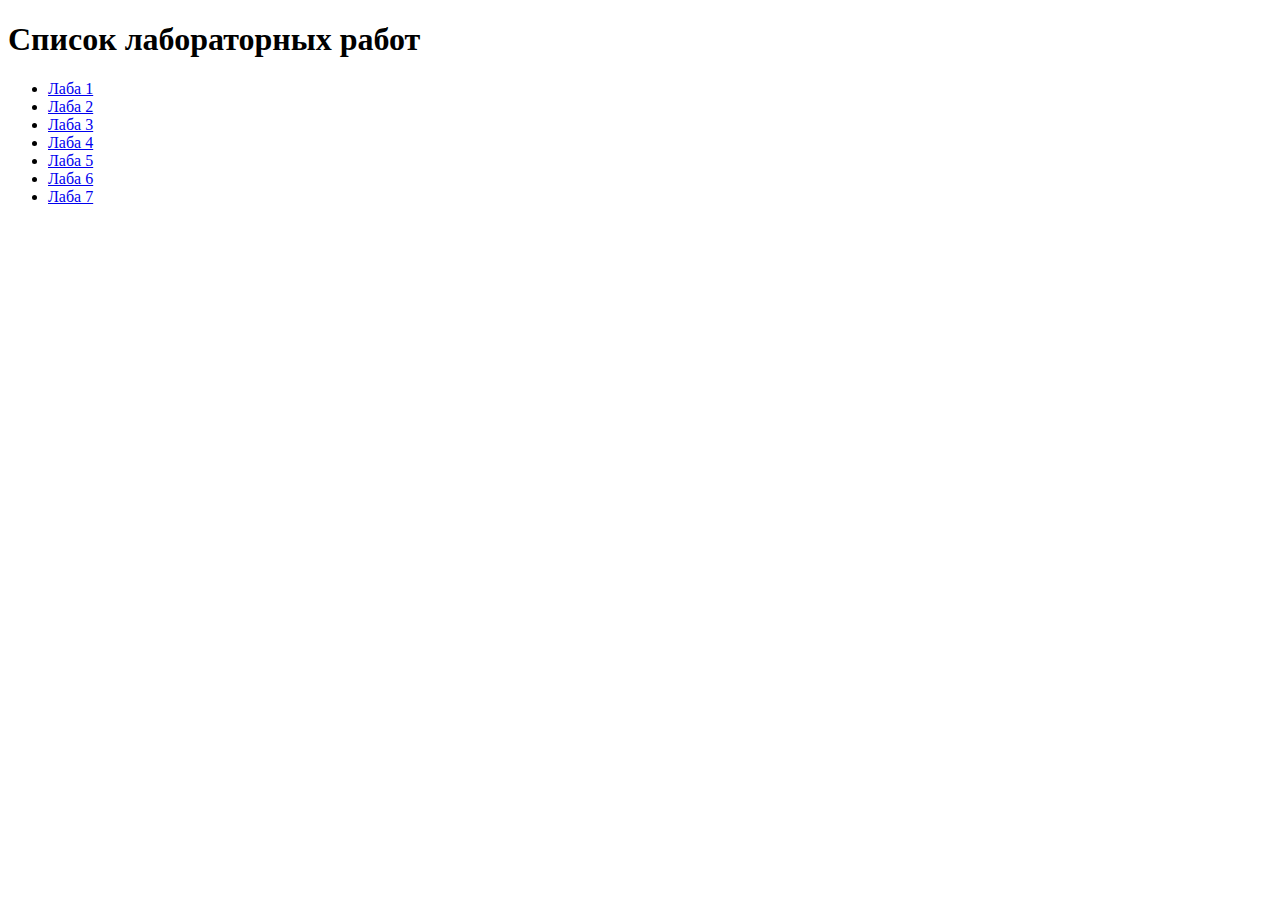
<file: index.html>
<!DOCTYPE html>
<html lang="ru">
<head>
    <meta charset="UTF-8">
    <title>Список лабораторных работ</title>
</head>
<body>
    <h1>Список лабораторных работ</h1>
    <ul>
        <li><a href="laba1/laba1.html">Лаба 1</a></li>
        <li><a href="laba2/laba2.html">Лаба 2</a></li>
        <li><a href="laba3/laba3.html">Лаба 3</a></li>
        <li><a href="laba4/laba4.html">Лаба 4</a></li>
        <li><a href="laba5/laba5.html">Лаба 5</a></li>
        <li><a href="laba6/laba6.html">Лаба 6</a></li>
        <li><a href="laba7/laba7.html">Лаба 7</a></li>
    </ul>
</body>
</html>
</file>
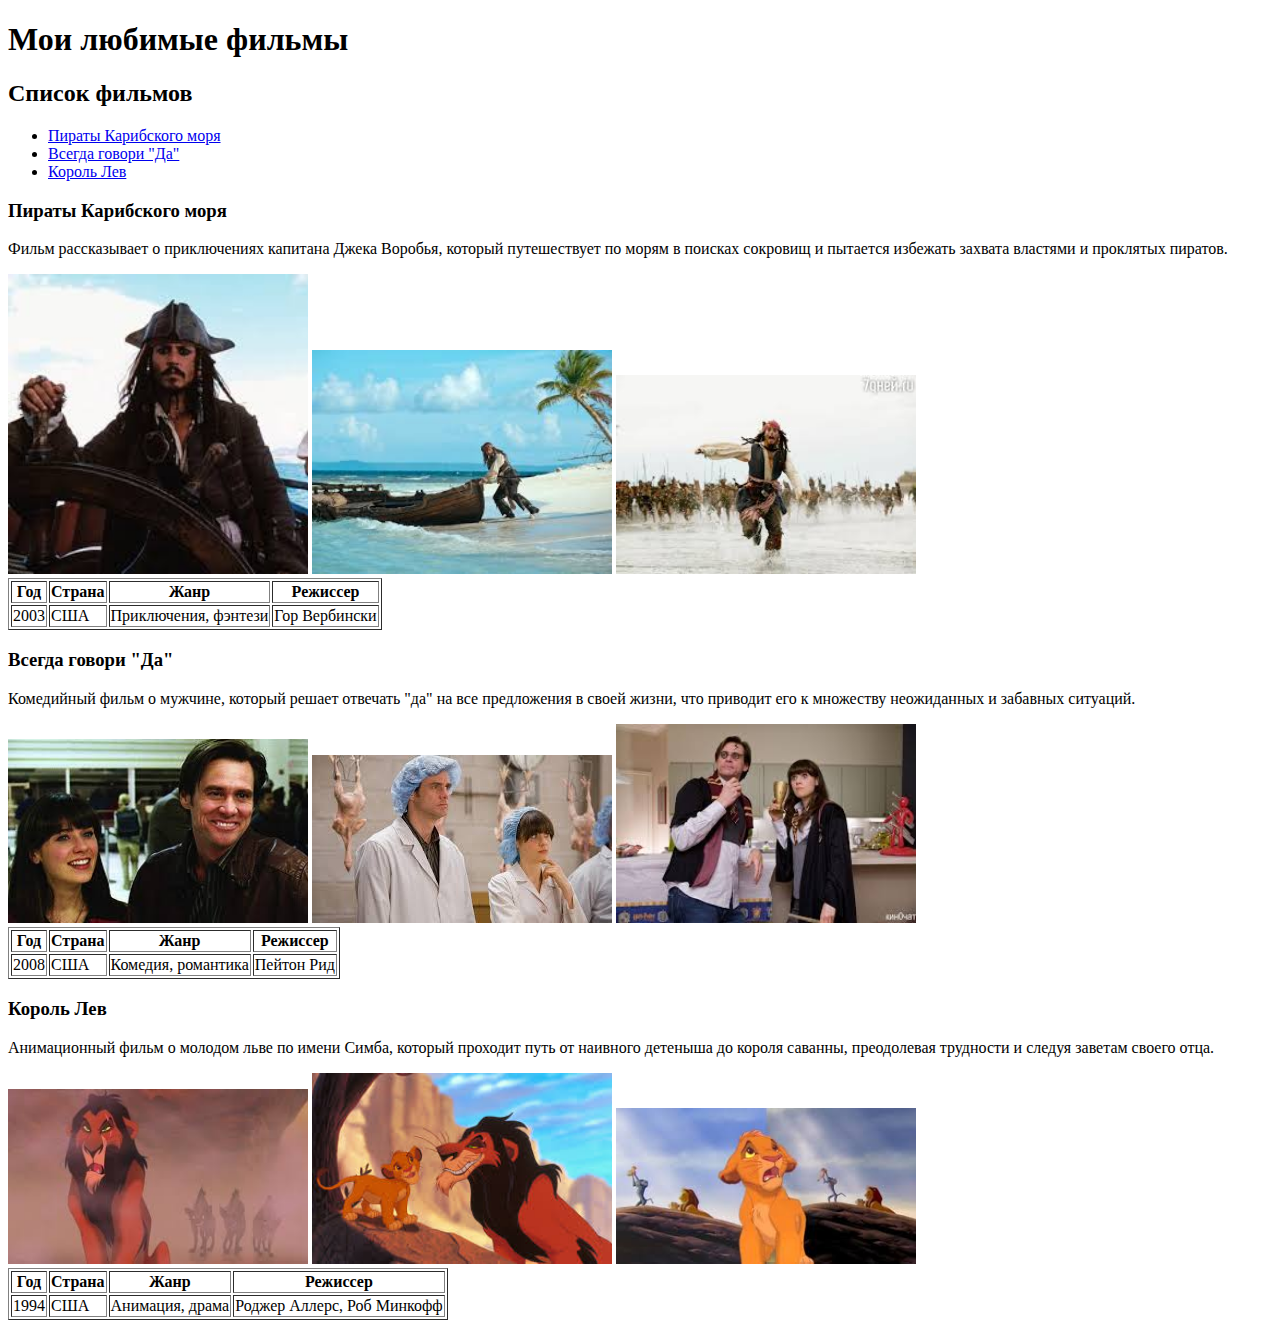
<file: laba1/laba1.html>
<!DOCTYPE html>
<html lang="ru">
<head>
    <meta charset="UTF-8">
    <meta name="viewport" content="width=device-width, initial-scale=1.0">
    <title>Мои любимые фильмы</title>
</head>
<body>

    <!-- Заголовок первого уровня -->
    <h1>Мои любимые фильмы</h1>

    <!-- Список фильмов с ссылками на якоря -->
    <h2>Список фильмов</h2>
    <ul>
        <li><a href="#movie1">Пираты Карибского моря</a></li>
        <li><a href="#movie2">Всегда говори "Да"</a></li>
        <li><a href="#movie3">Король Лев</a></li>
    </ul>

    <!-- Описание первого фильма -->
    <h3 id="movie1">Пираты Карибского моря</h3>
    <p>Фильм рассказывает о приключениях капитана Джека Воробья, который путешествует по морям в поисках сокровищ и пытается избежать захвата властями и проклятых пиратов.</p>
    <img src="imgs/pirates1.jpg" alt="Кадр из Пираты Карибского моря" width="300">
    <img src="imgs/pirates2.jpg" alt="Кадр из Пираты Карибского моря" width="300">
    <img src="imgs/pirates3.jpg" alt="Кадр из Пираты Карибского моря" width="300">

    <table border="1">
        <tr>
            <th>Год</th>
            <th>Страна</th>
            <th>Жанр</th>
            <th>Режиссер</th>
        </tr>
        <tr>
            <td>2003</td>
            <td>США</td>
            <td>Приключения, фэнтези</td>
            <td>Гор Вербински</td>
        </tr>
    </table>

    <!-- Описание второго фильма -->
    <h3 id="movie2">Всегда говори "Да"</h3>
    <p>Комедийный фильм о мужчине, который решает отвечать "да" на все предложения в своей жизни, что приводит его к множеству неожиданных и забавных ситуаций.</p>
    <img src="imgs/yesman1.jpg" alt="Кадр из Всегда говори Да" width="300">
    <img src="imgs/yesman2.jpg" alt="Кадр из Всегда говори Да" width="300">
    <img src="imgs/yesman3.jpg" alt="Кадр из Всегда говори Да" width="300">

    <table border="1">
        <tr>
            <th>Год</th>
            <th>Страна</th>
            <th>Жанр</th>
            <th>Режиссер</th>
        </tr>
        <tr>
            <td>2008</td>
            <td>США</td>
            <td>Комедия, романтика</td>
            <td>Пейтон Рид</td>
        </tr>
    </table>

    <!-- Описание третьего фильма -->
    <h3 id="movie3">Король Лев</h3>
    <p>Анимационный фильм о молодом льве по имени Симба, который проходит путь от наивного детеныша до короля саванны, преодолевая трудности и следуя заветам своего отца.</p>
    <img src="imgs/lionking1.jpg" alt="Кадр из Король Лев" width="300">
    <img src="imgs/lionking2.jpg" alt="Кадр из Король Лев" width="300">
    <img src="imgs/lionking3.jpg" alt="Кадр из Король Лев" width="300">

    <table border="1">
        <tr>
            <th>Год</th>
            <th>Страна</th>
            <th>Жанр</th>
            <th>Режиссер</th>
        </tr>
        <tr>
            <td>1994</td>
            <td>США</td>
            <td>Анимация, драма</td>
            <td>Роджер Аллерс, Роб Минкофф</td>
        </tr>
    </table>

</body>
</html>
</file>
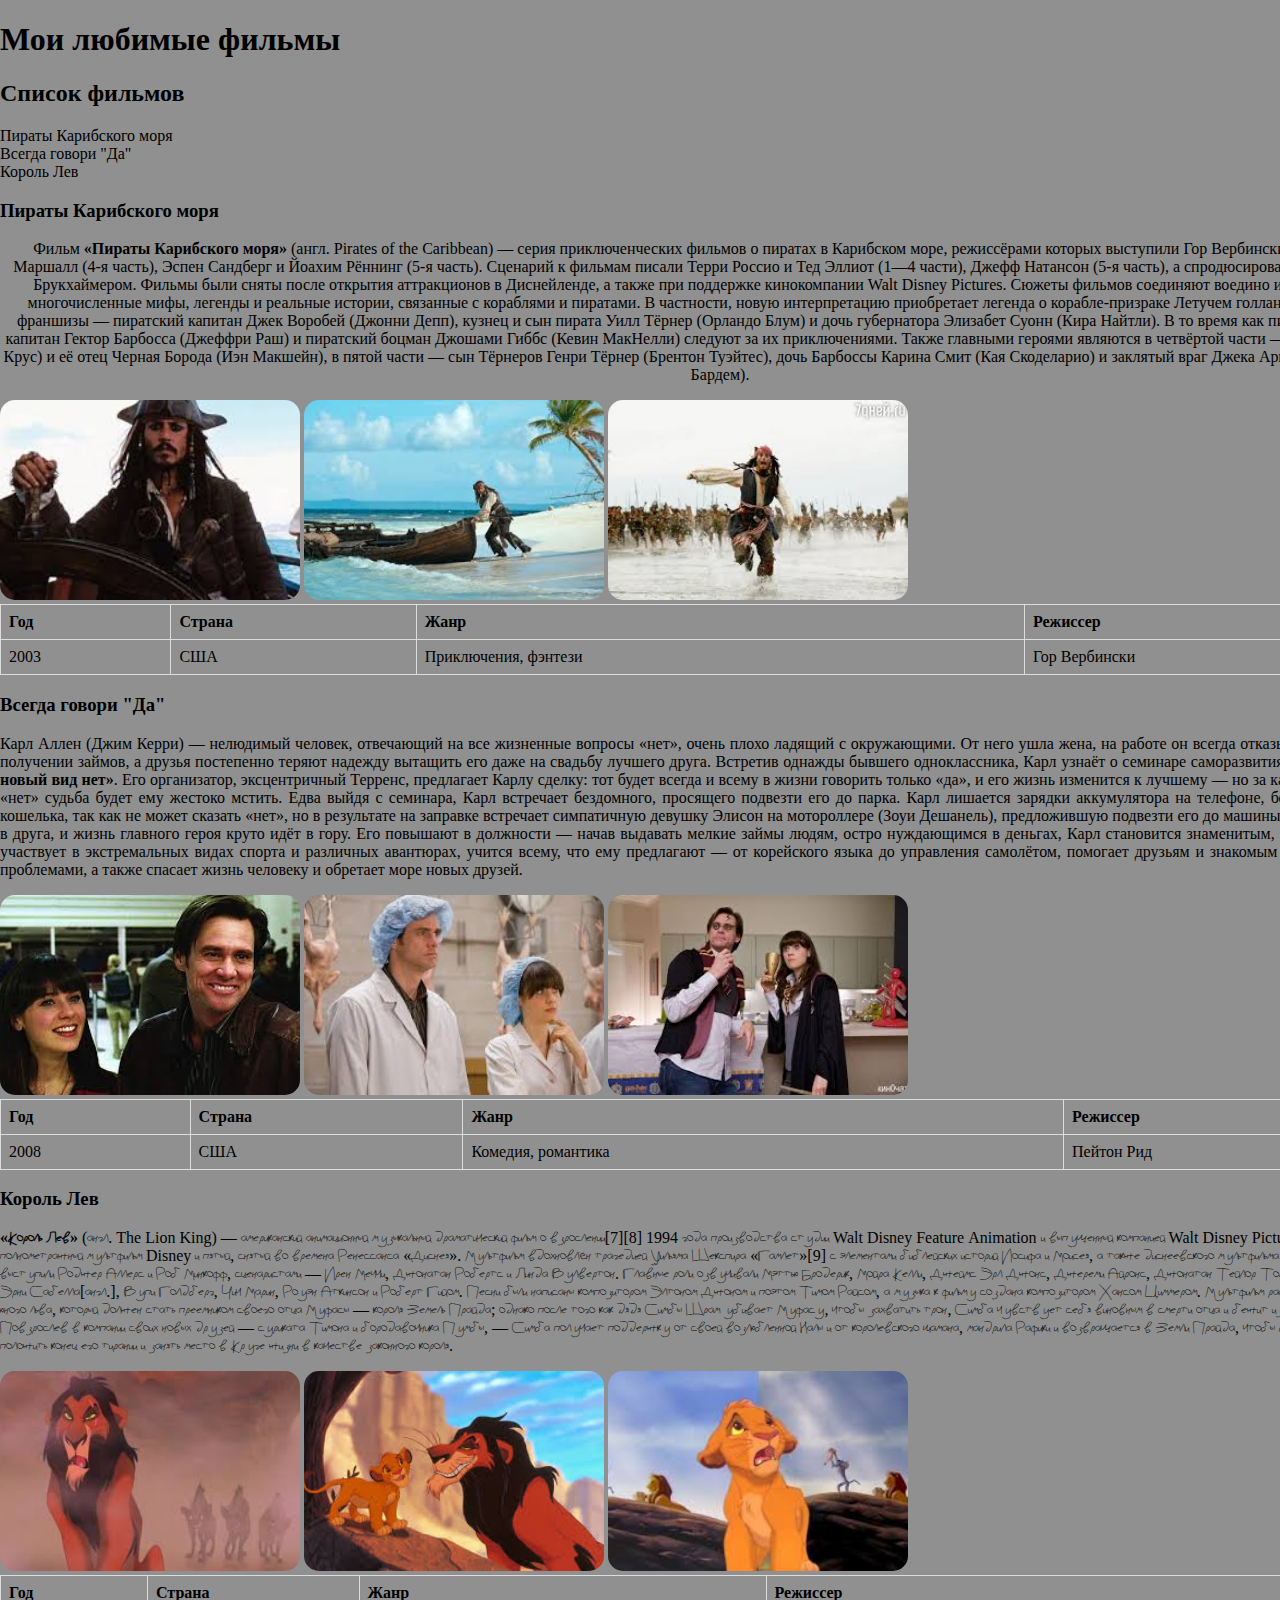
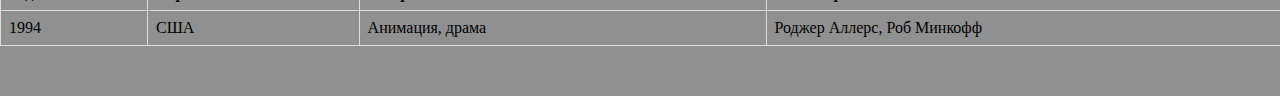
<file: laba2/laba2.html>
<!DOCTYPE html>
<html lang="ru">
<head>
    <meta charset="UTF-8">
    <meta name="viewport" content="width=device-width, initial-scale=1.0">
    <title>Мои любимые фильмы</title>
    <link rel="stylesheet" href="styles.css"> <!-- Подключение файла стилей -->
</head>
<body>
<div class="container"> <!-- Добавлен контейнер -->
    <h1>Мои любимые фильмы</h1>
    <h2>Список фильмов</h2>
    <ul>
        <li><a href="#movie1">Пираты Карибского моря</a></li>
        <li><a href="#movie2">Всегда говори "Да"</a></li>
        <li><a href="#movie3">Король Лев</a></li>
    </ul>

    <!-- Описание первого фильма -->
    <h3 id="movie1">Пираты Карибского моря</h3>
    <p id="movie1desc">Фильм <strong>«Пираты Карибского моря»</strong> (англ. Pirates of the Caribbean) — серия приключенческих фильмов о пиратах в Карибском море, режиссёрами которых выступили Гор Вербински (1—3 части), Роб Маршалл (4-я часть), Эспен Сандберг и Йоахим Рённинг (5-я часть). Сценарий к фильмам писали Терри Россио и Тед Эллиот (1—4 части), Джефф Натансон (5-я часть), а спродюсированы они были Джерри Брукхаймером. Фильмы были сняты после открытия аттракционов в Диснейленде, а также при поддержке кинокомпании Walt Disney Pictures. Сюжеты фильмов соединяют воедино и преобразовывают многочисленные мифы, легенды и реальные истории, связанные с кораблями и пиратами. В частности, новую интерпретацию приобретает легенда о корабле-призраке Летучем голландце.

        Главные герои франшизы — пиратский капитан Джек Воробей (Джонни Депп), кузнец и сын пирата Уилл Тёрнер (Орландо Блум) и дочь губернатора Элизабет Суонн (Кира Найтли). В то время как пиратский/британский капитан Гектор Барбосса (Джеффри Раш) и пиратский боцман Джошами Гиббс (Кевин МакНелли) следуют за их приключениями. Также главными героями являются в четвёртой части — Анжелика (Пенелопа Крус) и её отец Черная Борода (Иэн Макшейн), в пятой части — сын Тёрнеров Генри Тёрнер (Брентон Туэйтес), дочь Барбоссы Карина Смит (Кая Скоделарио) и заклятый враг Джека Армандо Салазар (Хавьер Бардем).</p>
    <img src="imgs/pirates1.jpg" alt="Кадр из Пираты Карибского моря">
    <img src="imgs/pirates2.jpg" alt="Кадр из Пираты Карибского моря">
    <img src="imgs/pirates3.jpg" alt="Кадр из Пираты Карибского моря">

    <table>
        <tr>
            <th>Год</th>
            <th>Страна</th>
            <th>Жанр</th>
            <th>Режиссер</th>
        </tr>
        <tr>
            <td>2003</td>
            <td>США</td>
            <td>Приключения, фэнтези</td>
            <td>Гор Вербински</td>
        </tr>
    </table>

    <!-- Описание второго фильма -->
    <h3 id="movie2">Всегда говори "Да"</h3>
    <p id="movie2desc">Карл Аллен (Джим Керри) — нелюдимый человек, отвечающий на все жизненные вопросы «нет», очень плохо ладящий с окружающими. От него ушла жена, на работе он всегда отказывает клиентам банка в получении займов, а друзья постепенно теряют надежду вытащить его даже на свадьбу лучшего друга.

        Встретив однажды бывшего одноклассника, Карл узнаёт о семинаре саморазвития под названием <strong>«Да — новый вид нет»</strong>. Его организатор, эксцентричный Терренс, предлагает Карлу сделку: тот будет всегда и всему в жизни говорить только «да», и его жизнь изменится к лучшему — но за каждую попытку сказать «нет» судьба будет ему жестоко мстить. Едва выйдя с семинара, Карл встречает бездомного, просящего подвезти его до парка. Карл лишается зарядки аккумулятора на телефоне, бензина и всех денег из кошелька, так как не может сказать «нет», но в результате на заправке встречает симпатичную девушку Элисон на мотороллере (Зоуи Дешанель), предложившую подвезти его до машины. Они влюбляются друг в друга, и жизнь главного героя круто идёт в гору. Его повышают в должности — начав выдавать мелкие займы людям, остро нуждающимся в деньгах, Карл становится знаменитым, а банк популярным, он участвует в экстремальных видах спорта и различных авантюрах, учится всему, что ему предлагают — от корейского языка до управления самолётом, помогает друзьям и знакомым справиться с личными проблемами, а также спасает жизнь человеку и обретает море новых друзей.</p>
    <img src="imgs/yesman1.jpg" alt="Кадр из Всегда говори Да">
    <img src="imgs/yesman2.jpg" alt="Кадр из Всегда говори Да">
    <img src="imgs/yesman3.jpg" alt="Кадр из Всегда говори Да">

    <table>
        <tr>
            <th>Год</th>
            <th>Страна</th>
            <th>Жанр</th>
            <th>Режиссер</th>
        </tr>
        <tr>
            <td>2008</td>
            <td>США</td>
            <td>Комедия, романтика</td>
            <td>Пейтон Рид</td>
        </tr>
    </table>

    <!-- Описание третьего фильма -->
    <h3 id="movie3">Король Лев</h3>
    <p id="movie3desc"><strong>«Король Лев»</strong> (англ. The Lion King) — американский анимационный музыкальный драматический фильм о взрослении[7][8] 1994 года производства студии Walt Disney Feature Animation и выпущенный компанией Walt Disney Pictures. Это 32-й полнометражный мультфильм Disney и пятый, снятый во времена Ренессанса «Диснея». Мультфильм вдохновлён трагедией Уильяма Шекспира «Гамлет»[9] с элементами библейских историй Иосифа и Моисея, а также диснеевского мультфильма «Бэмби». Режиссёрами выступили Роджер Аллерс и Роб Минкофф, сценаристами — Ирен Меччи, Джонатан Робертс и Линда Вулвертон. Главные роли озвучивали Мэттью Бродерик, Мойра Келли, Джеймс Эрл Джонс, Джереми Айронс, Джонатан Тейлор Томас[англ.], Нейтан Лейн, Эрни Сабелла[англ.], Вупи Голдберг, Чич Марин, Роуэн Аткинсон и Роберт Гийом. Песни были написаны композитором Элтоном Джоном и поэтом Тимом Райсом, а музыка к фильму создана композитором Хансом Циммером. Мультфильм рассказывает историю Симбы, юного льва, который должен стать преемником своего отца Муфасы — короля Земель Прайда; однако после того как дядя Симбы Шрам убивает Муфасу, чтобы захватить трон, Симба чувствует себя виновным в смерти отца и бежит из Земель Прайда. Повзрослев в компании своих новых друзей — суриката Тимона и бородавочника Пумбы, — Симба получает поддержку от своей возлюбленной Налы и от королевского шамана, мандрила Рафики и возвращается в Земли Прайда, чтобы бросить вызов Шраму, положить конец его тирании и занять место в Круге жизни в качестве законного короля.</p>
    <img src="imgs/lionking1.jpg" alt="Кадр из Король Лев">
    <img src="imgs/lionking2.jpg" alt="Кадр из Король Лев">
    <img src="imgs/lionking3.jpg" alt="Кадр из Король Лев">

    <table>
        <tr>
            <th>Год</th>
            <th>Страна</th>
            <th>Жанр</th>
            <th>Режиссер</th>
        </tr>
        <tr>
            <td>1994</td>
            <td>США</td>
            <td>Анимация, драма</td>
            <td>Роджер Аллерс, Роб Минкофф</td>
        </tr>
    </table>
</div> <!-- Закрытие контейнера -->
</body>

</html>
</file>
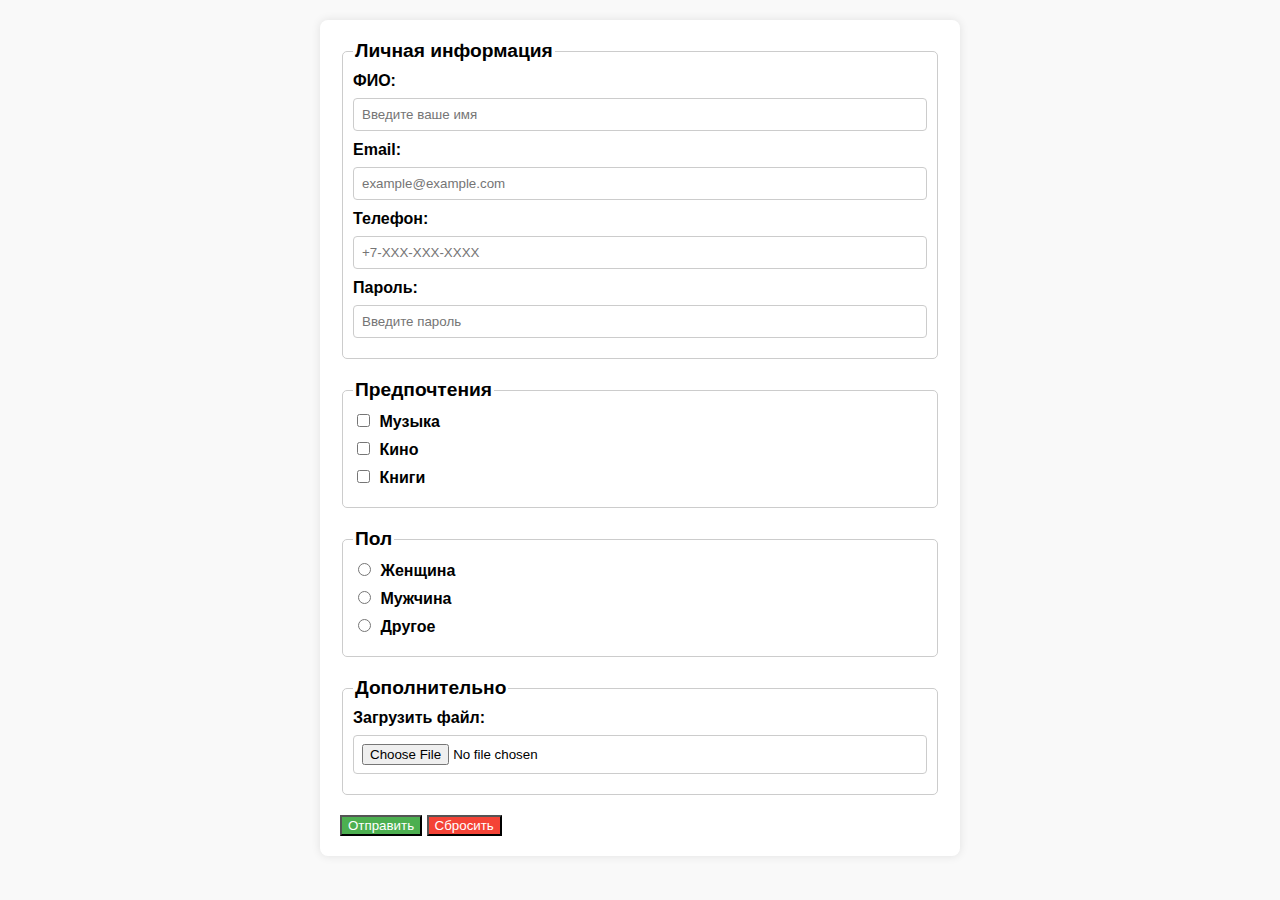
<file: laba3/laba3.html>
<!DOCTYPE html>
<html lang="en">
<head>
  <meta charset="UTF-8">
  <meta name="viewport" content="width=device-width, initial-scale=1.0">
  <title>Анкета</title>
  <link rel="stylesheet" href="laba3.css">
</head>
<body>
<form action="" method="post">

  <fieldset>
    <legend>Личная информация</legend>
    <label for="full-name">ФИО:</label>
    <input type="text" id="full-name" name="fullName" placeholder="Введите ваше имя" required>

    <label for="email">Email:</label>
    <input type="email" id="email" name="email" placeholder="example@example.com" required>

    <label for="phone">Телефон:</label>
    <input type="tel" id="phone" name="phone" placeholder="+7-XXX-XXX-XXXX" required>

    <label for="password">Пароль:</label>
    <input type="password" id="password" name="password" placeholder="Введите пароль" required>
  </fieldset>

  <fieldset>
    <legend>Предпочтения</legend>

    <div class="checkbox-group">
      <label>
        <input type="checkbox" name="preferences" value="music"> Музыка
      </label>
      <label>
        <input type="checkbox" name="preferences" value="movies"> Кино
      </label>
      <label>
        <input type="checkbox" name="preferences" value="books"> Книги
      </label>
    </div>
  </fieldset>

  <fieldset>
    <legend>Пол</legend>

    <div class="radio-group">
      <label>
        <input type="radio" name="gender" value="male" required> Женщина
      </label>
      <label>
        <input type="radio" name="gender" value="female"> Мужчина
      </label>
      <label>
        <input type="radio" name="gender" value="other"> Другое
      </label>
    </div>
  </fieldset>

  <fieldset>
    <legend>Дополнительно</legend>

    <label for="upload-file">Загрузить файл:</label>
    <input type="file" id="upload-file" name="fileUpload">

  </fieldset>

  <div>
    <input type="submit" value="Отправить">
    <input type="reset" value="Сбросить">
  </div>
</form>

</body>
</html>
</file>
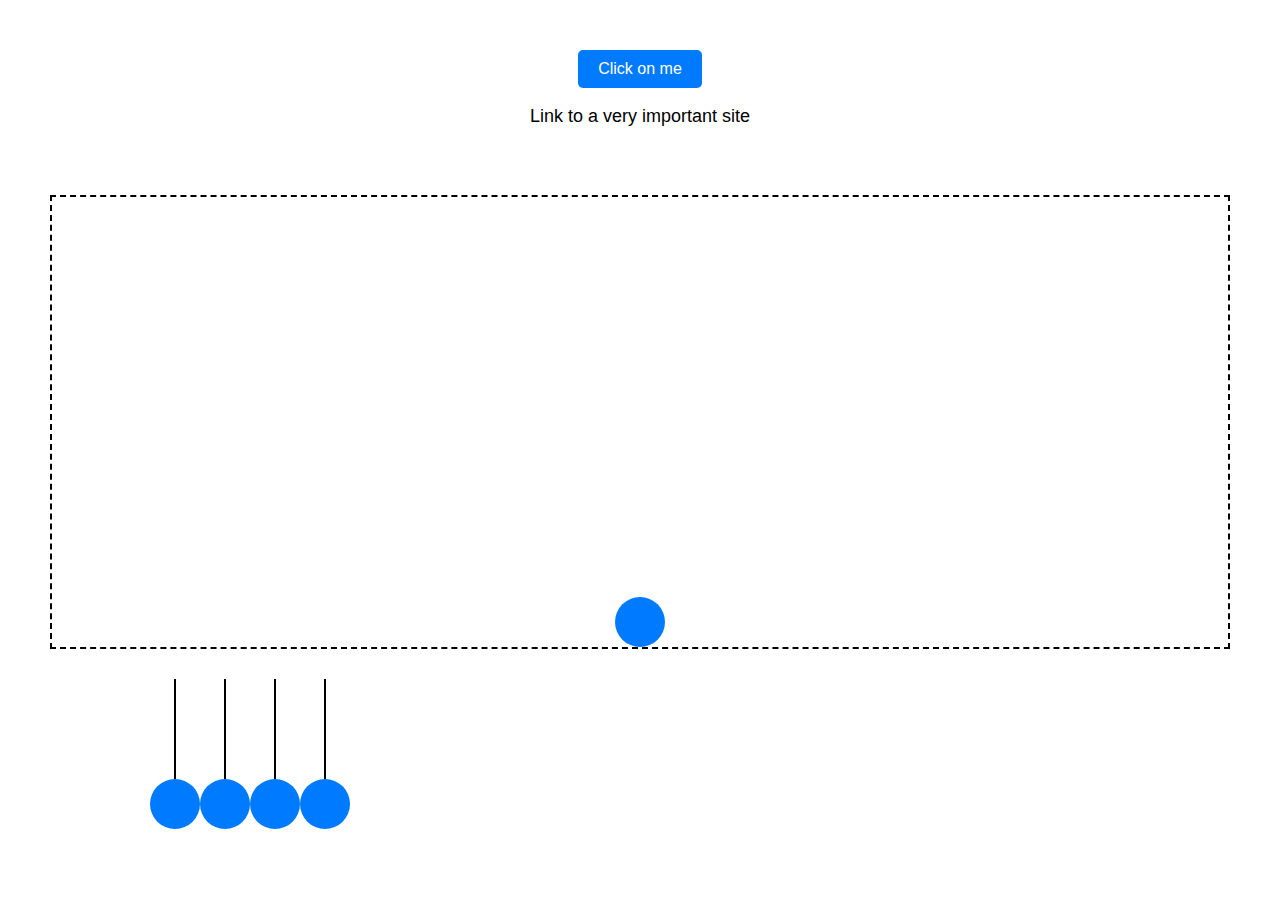
<file: laba4/laba4.html>
<!DOCTYPE html>
<html lang="en">
  <head>
    <meta charset="UTF-8">
    <meta name="viewport" content="width=device-width, initial-scale=1.0">
    <title>CSS Animations</title>
    <link rel="stylesheet" href="laba4.css">
  </head>
  <body>
    <div class="content">
      <button class="vibrating-button">Click on me</button>
      <br><br>

      <a href="#" class="important-link">Link to a very important site</a>
      <br><br>

      <div class="ball-container">
        <div class="ball"></div>
      </div>

      <div class="newton-cradle">
        <div class="string">
          <div class="newton-ball"></div>
        </div>
        <div class="string">
          <div class="newton-ball"></div>
        </div>
        <div class="string">
          <div class="newton-ball"></div>
        </div>
        <div class="string">
          <div class="newton-ball"></div>
        </div>
      </div>
    </div>
  </body>
</html>
</file>
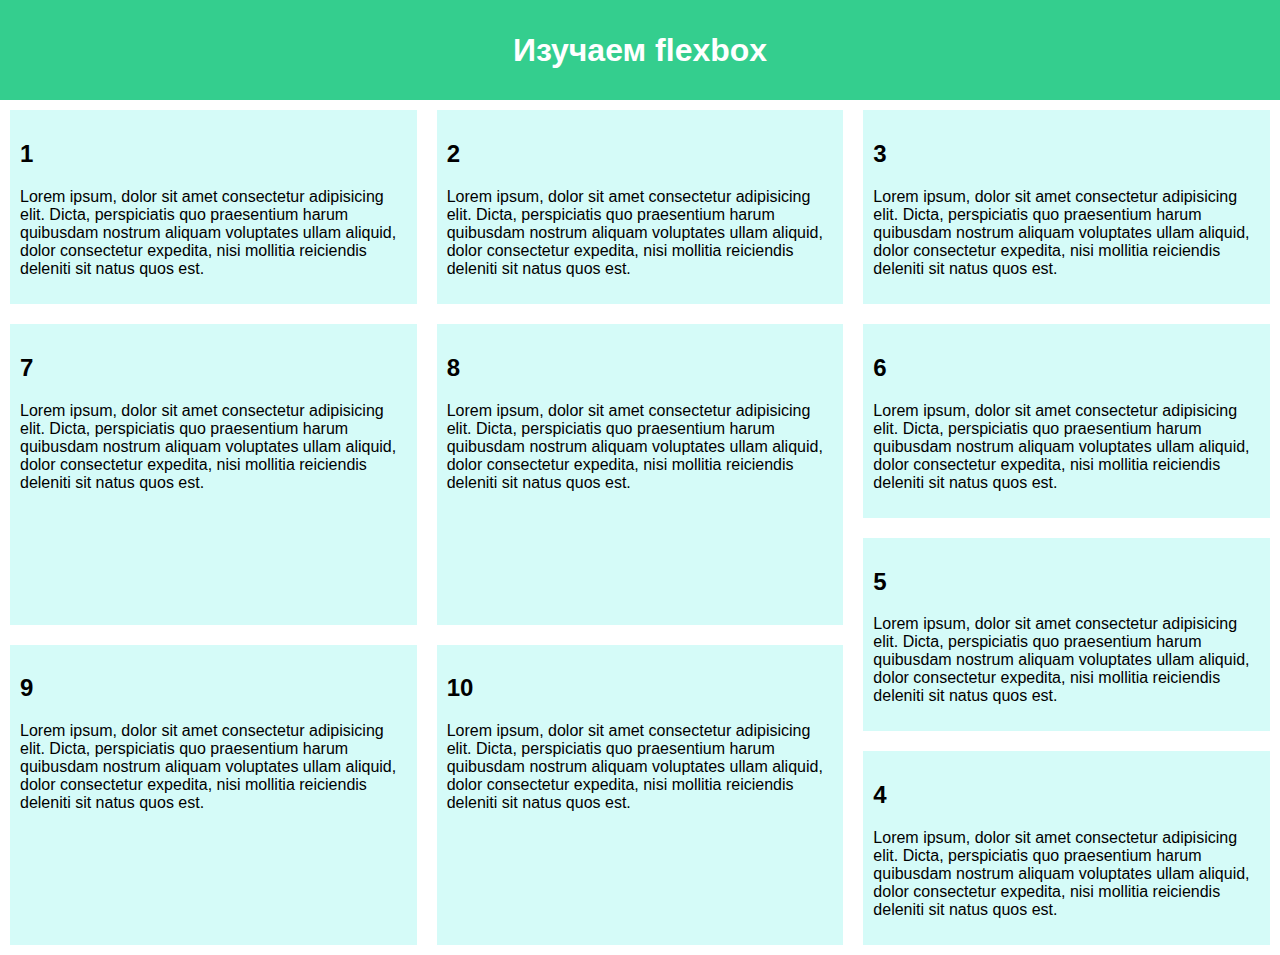
<file: laba5/laba5.html>
<!DOCTYPE html>
<html lang="en">
<head>
    <meta charset="UTF-8">
    <meta http-equiv="X-UA-Compatible" content="IE=edge">
    <meta name="viewport" content="width=device-width, initial-scale=1.0">
    <link rel="stylesheet" href="style.css">
    <title>Flex</title>
</head>
<body>
    <header>
        <h1>Изучаем flexbox</h1>
    </header>

    <div class="first">
        <article>
            <h2>1</h2>
            <p>Lorem ipsum, dolor sit amet consectetur adipisicing elit. Dicta, perspiciatis quo praesentium harum quibusdam nostrum aliquam voluptates ullam aliquid, dolor consectetur expedita, nisi mollitia reiciendis deleniti sit natus quos est.
            </p>
        </article>
        <article>
            <h2>2</h2>
            <p>Lorem ipsum, dolor sit amet consectetur adipisicing elit. Dicta, perspiciatis quo praesentium harum quibusdam nostrum aliquam voluptates ullam aliquid, dolor consectetur expedita, nisi mollitia reiciendis deleniti sit natus quos est.
            </p>
        </article>
        <article>
            <h2>3</h2>
            <p>Lorem ipsum, dolor sit amet consectetur adipisicing elit. Dicta, perspiciatis quo praesentium harum quibusdam nostrum aliquam voluptates ullam aliquid, dolor consectetur expedita, nisi mollitia reiciendis deleniti sit natus quos est.
            </p>
        </article>
    </div>

    <div class="fifth">
        <div class="second">
            <article>
                <h2>4</h2>
                <p>Lorem ipsum, dolor sit amet consectetur adipisicing elit. Dicta, perspiciatis quo praesentium harum quibusdam nostrum aliquam voluptates ullam aliquid, dolor consectetur expedita, nisi mollitia reiciendis deleniti sit natus quos est.
                </p>
            </article>
            <article>
                <h2>5</h2>
                <p>Lorem ipsum, dolor sit amet consectetur adipisicing elit. Dicta, perspiciatis quo praesentium harum quibusdam nostrum aliquam voluptates ullam aliquid, dolor consectetur expedita, nisi mollitia reiciendis deleniti sit natus quos est.
                </p>
            </article>
            <article>
                <h2>6</h2>
                <p>Lorem ipsum, dolor sit amet consectetur adipisicing elit. Dicta, perspiciatis quo praesentium harum quibusdam nostrum aliquam voluptates ullam aliquid, dolor consectetur expedita, nisi mollitia reiciendis deleniti sit natus quos est.
                </p>
            </article>
        </div>

        <div class="sixth">
            <div class="third">
                <article>
                    <h2>7</h2>
                    <p>Lorem ipsum, dolor sit amet consectetur adipisicing elit. Dicta, perspiciatis quo praesentium harum quibusdam nostrum aliquam voluptates ullam aliquid, dolor consectetur expedita, nisi mollitia reiciendis deleniti sit natus quos est.
                    </p>
                </article><article>
                    <h2>8</h2>
                    <p>Lorem ipsum, dolor sit amet consectetur adipisicing elit. Dicta, perspiciatis quo praesentium harum quibusdam nostrum aliquam voluptates ullam aliquid, dolor consectetur expedita, nisi mollitia reiciendis deleniti sit natus quos est.
                    </p>
                </article>
            </div>

            <div class="fourth">
                <article>
                    <h2>9</h2>
                    <p>Lorem ipsum, dolor sit amet consectetur adipisicing elit. Dicta, perspiciatis quo praesentium harum quibusdam nostrum aliquam voluptates ullam aliquid, dolor consectetur expedita, nisi mollitia reiciendis deleniti sit natus quos est.
                    </p>
                </article><article>
                    <h2>10</h2>
                    <p>Lorem ipsum, dolor sit amet consectetur adipisicing elit. Dicta, perspiciatis quo praesentium harum quibusdam nostrum aliquam voluptates ullam aliquid, dolor consectetur expedita, nisi mollitia reiciendis deleniti sit natus quos est.
                    </p>
                </article>
            </div>
        </div>
    </div>

</body>
</html>
</file>
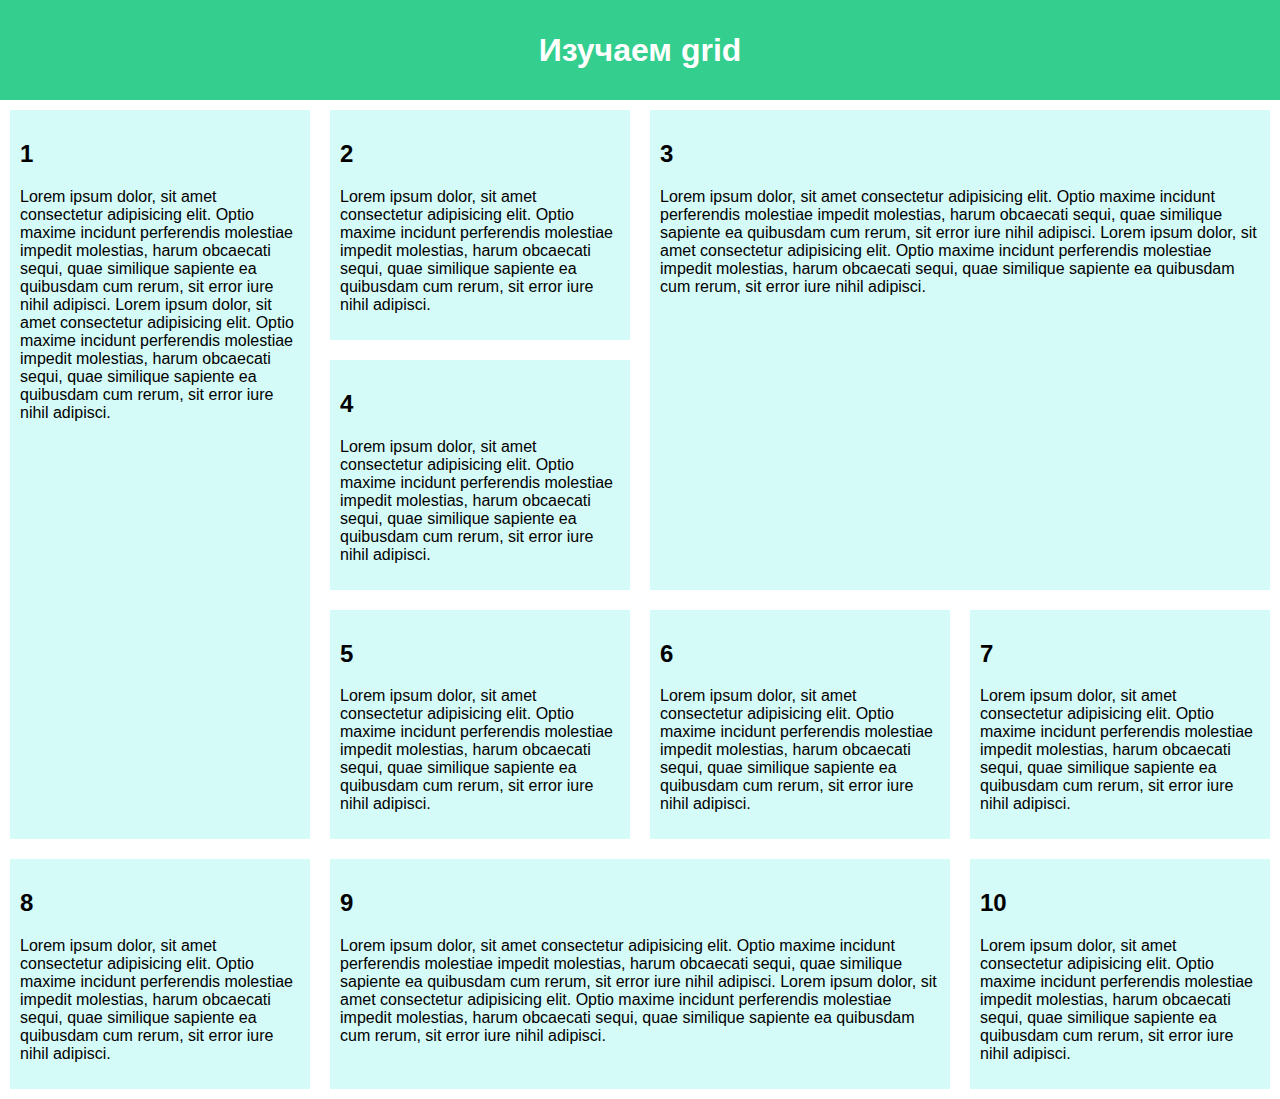
<file: laba6/laba6.html>
<!DOCTYPE html>
<html lang="en">
<head>
    <meta charset="UTF-8">
    <meta http-equiv="X-UA-Compatible" content="IE=edge">
    <meta name="viewport" content="width=device-width, initial-scale=1.0">
    <link rel="stylesheet" href="style.css">
    <title>grid</title>
</head>
<body>
    <header>
        <h1>Изучаем grid</h1>
    </header>
    <div class="grid">
        <article>
            <h2>1</h2>
            <p>Lorem ipsum dolor, sit amet consectetur adipisicing elit. Optio maxime incidunt perferendis molestiae impedit molestias, harum obcaecati sequi, quae similique sapiente ea quibusdam cum rerum, sit error iure nihil adipisci.
                Lorem ipsum dolor, sit amet consectetur adipisicing elit. Optio maxime incidunt perferendis molestiae impedit molestias, harum obcaecati sequi, quae similique sapiente ea quibusdam cum rerum, sit error iure nihil adipisci.</p>
        </article>
        <article>
            <h2>2</h2>
            <p>Lorem ipsum dolor, sit amet consectetur adipisicing elit. Optio maxime incidunt perferendis molestiae impedit molestias, harum obcaecati sequi, quae similique sapiente ea quibusdam cum rerum, sit error iure nihil adipisci.
            </p>
        </article>
        <article>
            <h2>3</h2>
            <p>Lorem ipsum dolor, sit amet consectetur adipisicing elit. Optio maxime incidunt perferendis molestiae impedit molestias, harum obcaecati sequi, quae similique sapiente ea quibusdam cum rerum, sit error iure nihil adipisci.
                Lorem ipsum dolor, sit amet consectetur adipisicing elit. Optio maxime incidunt perferendis molestiae impedit molestias, harum obcaecati sequi, quae similique sapiente ea quibusdam cum rerum, sit error iure nihil adipisci.</p>
        </article>
        <article>
            <h2>4</h2>
            <p>Lorem ipsum dolor, sit amet consectetur adipisicing elit. Optio maxime incidunt perferendis molestiae impedit molestias, harum obcaecati sequi, quae similique sapiente ea quibusdam cum rerum, sit error iure nihil adipisci.
            </p>
        </article>
        <article>
            <h2>5</h2>
            <p>Lorem ipsum dolor, sit amet consectetur adipisicing elit. Optio maxime incidunt perferendis molestiae impedit molestias, harum obcaecati sequi, quae similique sapiente ea quibusdam cum rerum, sit error iure nihil adipisci.
            </p>
        </article>
        <article>
            <h2>6</h2>
            <p>Lorem ipsum dolor, sit amet consectetur adipisicing elit. Optio maxime incidunt perferendis molestiae impedit molestias, harum obcaecati sequi, quae similique sapiente ea quibusdam cum rerum, sit error iure nihil adipisci.
            </p>
        </article>
        <article>
            <h2>7</h2>
            <p>Lorem ipsum dolor, sit amet consectetur adipisicing elit. Optio maxime incidunt perferendis molestiae impedit molestias, harum obcaecati sequi, quae similique sapiente ea quibusdam cum rerum, sit error iure nihil adipisci.
            </p>
        </article>
        <article>
            <h2>8</h2>
            <p>Lorem ipsum dolor, sit amet consectetur adipisicing elit. Optio maxime incidunt perferendis molestiae impedit molestias, harum obcaecati sequi, quae similique sapiente ea quibusdam cum rerum, sit error iure nihil adipisci.
            </p>
        </article>
        <article>
            <h2>9</h2>
            <p>Lorem ipsum dolor, sit amet consectetur adipisicing elit. Optio maxime incidunt perferendis molestiae impedit molestias, harum obcaecati sequi, quae similique sapiente ea quibusdam cum rerum, sit error iure nihil adipisci.
                Lorem ipsum dolor, sit amet consectetur adipisicing elit. Optio maxime incidunt perferendis molestiae impedit molestias, harum obcaecati sequi, quae similique sapiente ea quibusdam cum rerum, sit error iure nihil adipisci.</p>
        </article>
        <article>
            <h2>10</h2>
            <p>Lorem ipsum dolor, sit amet consectetur adipisicing elit. Optio maxime incidunt perferendis molestiae impedit molestias, harum obcaecati sequi, quae similique sapiente ea quibusdam cum rerum, sit error iure nihil adipisci.
            </p>
        </article>
    </div>


</body>
</html>
</file>
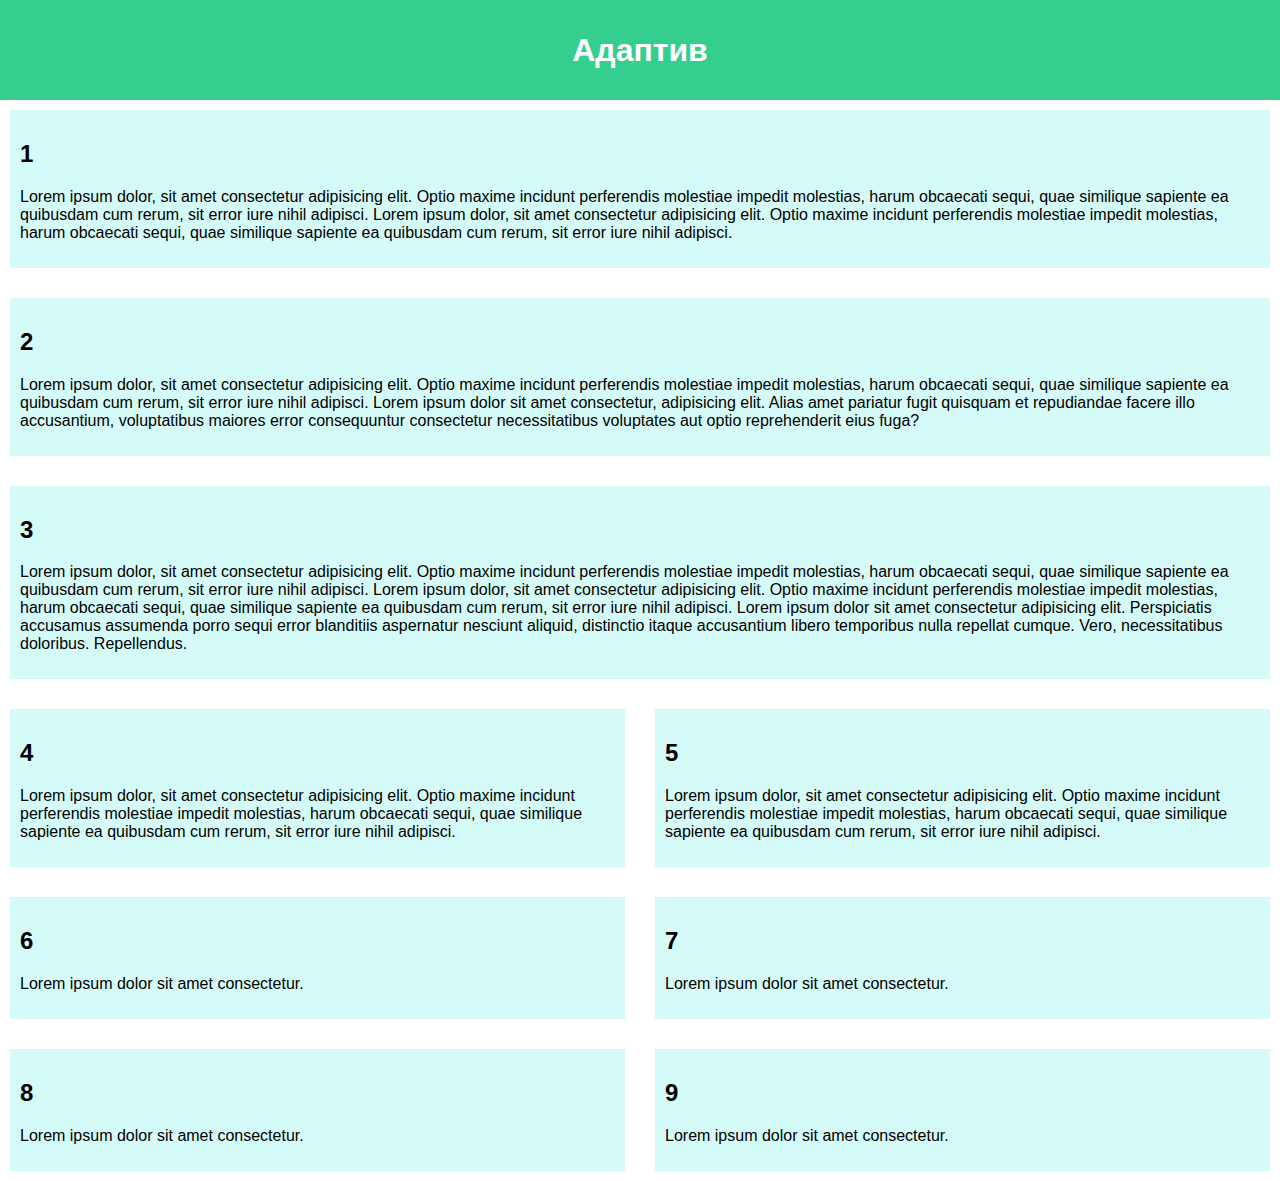
<file: laba7/laba7.html>
<!DOCTYPE html>
<html lang="en">
<head>
    <meta charset="UTF-8">
    <meta http-equiv="X-UA-Compatible" content="IE=edge">
    <meta name="viewport" content="width=device-width, initial-scale=1.0">
    <link rel="stylesheet" href="style.css">
    <title>Адаптив</title>
</head>
<body>
    <header>
        <h1>Адаптив</h1>
    </header>
    <div class="adaptive">
        <article>
            <h2>1</h2>
            <p>Lorem ipsum dolor, sit amet consectetur adipisicing elit. Optio maxime incidunt perferendis molestiae impedit molestias, harum obcaecati sequi, quae similique sapiente ea quibusdam cum rerum, sit error iure nihil adipisci.
                Lorem ipsum dolor, sit amet consectetur adipisicing elit. Optio maxime incidunt perferendis molestiae impedit molestias, harum obcaecati sequi, quae similique sapiente ea quibusdam cum rerum, sit error iure nihil adipisci.</p>
        </article>
        <article>
            <h2>2</h2>
            <p>Lorem ipsum dolor, sit amet consectetur adipisicing elit. Optio maxime incidunt perferendis molestiae impedit molestias, harum obcaecati sequi, quae similique sapiente ea quibusdam cum rerum, sit error iure nihil adipisci.
            Lorem ipsum dolor sit amet consectetur, adipisicing elit. Alias amet pariatur fugit quisquam et repudiandae facere illo accusantium, voluptatibus maiores error consequuntur consectetur necessitatibus voluptates aut optio reprehenderit eius fuga?
        </p>
        </article>
        <article>
            <h2>3</h2>
            <p>Lorem ipsum dolor, sit amet consectetur adipisicing elit. Optio maxime incidunt perferendis molestiae impedit molestias, harum obcaecati sequi, quae similique sapiente ea quibusdam cum rerum, sit error iure nihil adipisci.
                Lorem ipsum dolor, sit amet consectetur adipisicing elit. Optio maxime incidunt perferendis molestiae impedit molestias, harum obcaecati sequi, quae similique sapiente ea quibusdam cum rerum, sit error iure nihil adipisci.
            Lorem ipsum dolor sit amet consectetur adipisicing elit. Perspiciatis accusamus assumenda porro sequi error blanditiis aspernatur nesciunt aliquid, distinctio itaque accusantium libero temporibus nulla repellat cumque. Vero, necessitatibus doloribus. Repellendus.
        </p>
        </article>
        <article>
            <h2>4</h2>
            <p>Lorem ipsum dolor, sit amet consectetur adipisicing elit. Optio maxime incidunt perferendis molestiae impedit molestias, harum obcaecati sequi, quae similique sapiente ea quibusdam cum rerum, sit error iure nihil adipisci.
            </p>
        </article>
        <article>
            <h2>5</h2>
            <p>Lorem ipsum dolor, sit amet consectetur adipisicing elit. Optio maxime incidunt perferendis molestiae impedit molestias, harum obcaecati sequi, quae similique sapiente ea quibusdam cum rerum, sit error iure nihil adipisci.
            </p>
        </article>
        <article>
            <h2>6</h2>
            <p> Lorem ipsum dolor sit amet consectetur.
            </p>
        </article>
        <article>
            <h2>7</h2>
            <p>Lorem ipsum dolor sit amet consectetur.
            </p>
        </article>
        <article>
            <h2>8</h2>
            <p>Lorem ipsum dolor sit amet consectetur.
            </p>
        </article>
        <article>
            <h2>9</h2>
            <p>Lorem ipsum dolor sit amet consectetur.
            </p>
        </article>
    </div>

</body>
</html>
</file>
<file: laba2/styles.css>
/* Основные настройки страницы */
body {
    background-color: #909090; /* Выбранный цвет фона */
    margin: 0;
    padding: 0;
    margin-bottom: 50px;
}

/* Центрирование контента */
.container {
    width: 1440px; /* Максимальная ширина контента */
    margin: 0 auto; /* Центрирование */
}

/* Удаление маркеров списка и стиля ссылок */
ul {
    list-style: none; /* Убрать маркеры списка */
    padding: 0; /* Убрать отступы */
}

a {
    color: black; /* Черный цвет для якорных ссылок */
    text-decoration: none; /* Убрать подчеркивание */
}

/* Стиль описаний фильмов */
h3 {
    font-weight: bold; /* Выделить заголовки жирным */
}

/* Применение различных шрифтов для каждого фильма */
#movie1desc {
    text-align: center; /* Выравнивание по центру */
}

#movie2desc {
    text-align: justify; /* Выравнивание по ширине */
}

#movie3desc {
    font-family: 'Eric'; /* Укажите имя вашего загруженного шрифта */
    text-align: left; /* Выравнивание влево */
}

/* Размер и закругление изображений */
img {
    width: 300px; /* Фиксированная ширина */
    height: 200px; /* Фиксированная высота */
    object-fit: cover; /* Масштабирование без искажения, изображение будет обрезано */
    border-radius: 15px; /* Закругление краев */
}


/* Применение стилей к таблицам */
table {
    width: 100%; /* Ширина таблиц на 100% */
    border-collapse: collapse; /* Убираем двойные границы */
}

th, td {
    padding: 8px; /* Отступы в ячейках */
    text-align: left; /* Выравнивание текста */
    border: 1px solid #ddd; /* Граница для ячеек */
}

@font-face {
    font-family: 'Eric';
    src: url('Eric.ttf'); /* Путь к вашему шрифту */
}
</file>
<file: laba3/laba3.css>
body {
  font-family: Arial, sans-serif;
  margin: 20px;
  padding: 0;
  background-color: #f9f9f9;
}
form {
  max-width: 600px;
  margin: auto;
  padding: 20px;
  background-color: #ffffff;
  border-radius: 8px;
  box-shadow: 0 0 10px rgba(0, 0, 0, 0.1);
}
fieldset {
  margin-bottom: 20px;
  padding: 10px;
  border: 1px solid #ccc;
  border-radius: 5px;
}
legend {
  font-size: 1.2em;
  font-weight: bold;
}
label {
  display: block;
  margin-bottom: 8px;
  font-weight: bold;
}
input[type="text"],
input[type="password"],
input[type="email"],
input[type="tel"],
input[type="file"] {
  width: 100%;
  padding: 8px;
  margin-bottom: 10px;
  border: 1px solid #ccc;
  border-radius: 4px;
  box-sizing: border-box;

}
.checkbox-group,
.radio-group {
  margin-bottom: 10px;
}
input[type="checkbox"],
input[type="radio"] {
  margin-right: 5px;
}
button {
  padding: 10px 20px;
  border: none;
  border-radius: 4px;
  cursor: pointer;
  font-size: 1em;
}
input[type="submit"] {
  background-color: #4CAF50;
  color: white;
}
input[type="reset"] {
  background-color: #f44336;
  color: white;
}
</file>
<file: laba4/laba4.css>
/* Общие стили */
body {
  font-family: Arial, sans-serif;
  text-align: center;
  margin: 50px;
}

/* 1. Вибрирующая кнопка */
.vibrating-button {
  padding: 10px 20px;
  font-size: 16px;
  color: white;
  background-color: #007bff;
  border: none;
  border-radius: 5px;
  cursor: pointer;
  animation: vibrate 0.1s infinite;
  transition: background-color 0.3s;
}

.vibrating-button:hover {
  animation: none;
  background-color: #28a745;
}

@keyframes vibrate {
  0% { transform: translateX(-2px); }
  50% { transform: translateX(2px); }
  100% { transform: translateX(-2px); }
}

/* 2. Ссылка с анимацией */
.important-link {
  font-size: 18px;
  color: black;
  text-decoration: none;
  position: relative;
  display: flex;
  flex-direction: column;
  align-items: center;
  width: fit-content;
  margin: auto;
}

.important-link::after {
  content: "";
  bottom: -2px;
  width: 0;
  height: 2px;
  background-color: green;
  transition: width 0.3s ease, left 0.3s ease;
}

.important-link:hover {
  color: green;
}

.important-link:hover::after {
  width: 100%;
}

/* Мячик с падением */
.ball-container {
  position: relative;
  height: 450px;
  border: 2px dashed black;
  margin-top: 30px;
  display: flex;
  justify-content: center;
  align-items: flex-end;
}

.ball {
  width: 50px;
  height: 50px;
  background-color: #007bff;
  border-radius: 50%;
  animation: bounce 4s infinite;
}

@keyframes bounce {
  0% {
    transform: translateY(-400px);
    animation-timing-function: cubic-bezier(0.5, 0, 1, 1);
  }
  10% {
    transform: translateY(0px) scaleY(0.5);
  }
  20% {
    transform: translateY(-200px) scaleY(1);
    animation-timing-function: cubic-bezier(0.5, 0, 1, 1);
  }
  30% {
    transform: translateY(0px) scaleY(0.6);
    animation-timing-function: cubic-bezier(.2,.64,.42,.83);
  }
  40% {
    transform: translateY(-100px) scaleY(1);
    animation-timing-function: cubic-bezier(0.5, 0, 1, 1);
  }
  50% {
    transform: translateY(0px) scaleY(0.7);
    animation-timing-function: cubic-bezier(.2,.64,.42,.83);
  }
  60% {
    transform: translateY(-50px) scaleY(1);
    animation-timing-function: cubic-bezier(0.5, 0, 1, 1);
  }
  70% {
    transform: translateY(0px) scaleY(0.7);
    animation-timing-function: cubic-bezier(.2,.64,.42,.83);
  }
  80% {
    transform: translateY(-25px) scaleY(1);
    animation-timing-function: cubic-bezier(0.5, 0, 1, 1);
  }
  90% {
    transform: translateY(0px) scaleY(.8);
    animation-timing-function: cubic-bezier(.2,.64,.42,.83);
  }
  100% {
    transform: translateY(-10px) scaleY(1);
    animation-timing-function: cubic-bezier(0.5, 0, 1, 1);
  }
}

/* Колыбель Ньютона */
.newton-cradle {
  position: relative;
  height: 150px;
  width: 400px;
  margin-top: 30px;
  display: flex;
  justify-content: center;
  align-items: center;
}

.newton-ball {
    width: 50px;
    height: 50px;
    background-color: #007bff;
    border-radius: 50%;
    bottom: 0;
}

.string {
    height: 100%;
    display: flex;
    justify-content: center;
    align-items: end;
    position: relative;
    transform-origin: top;
}

.string::before {
    content: '';
    width: 2px;
    height: 100px;
    background: black;
    position: absolute;
    top: 0;
}

@keyframes swing4 {
  0% {
    transform: rotate(0deg);
  }
  25% {
    transform: rotate(0deg);
  }
  50% {
    transform: rotate(-45deg);
  }
  75% {
    transform: rotate(0deg);
  }
  100% {
    transform: rotate(0deg);
  }
}

@keyframes swing1 {
  0% {
    transform: rotate(45deg);
  }
  25% {
    transform: rotate(0deg);
  }
  50% {
    transform: rotate(0deg);
  }
  75% {
    transform: rotate(0deg);
  }
  100% {
    transform: rotate(45deg);
  }
}

.newton-cradle .string:nth-child(1) {
  animation: swing1 2s ease-in-out infinite;
}

.newton-cradle .string:nth-child(4) {
  animation: swing4 2s ease-in-out infinite;
}
</file>
<file: laba5/style.css>
html {
    font-family: sans-serif;
}

body {
    margin: 0;
}

header {
    background: rgb(52, 206, 142);
    height: 100px;
}

h1 {
    text-align: center;
    color: white;
    line-height: 100px;
    margin: 0;
}

article {
    padding: 10px;
    margin: 10px;
    background: rgba(16, 233, 215, 0.178);
}

.first {
    display: flex;

}
.second {
    display: flex;
    flex-direction: column-reverse;
}

.third {
    display: flex;
    height: -webkit-fill-available;
}

.fourth {
    display: flex;
    height: -webkit-fill-available;
}

.fifth {
    display: flex;
    flex-direction: row-reverse;
}

.sixth {
    display: flex;
    flex-direction: column;
}
</file>
<file: laba6/style.css>
html {
    font-family: sans-serif;
}

body {
    margin: 0;
}

header {
    background: rgb(52, 206, 142);
    height: 100px;
}

h1 {
    text-align: center;
    color: white;
    line-height: 100px;
    margin: 0;
}

.grid {
    display: grid;
    grid-template-areas:
        "block1 block2 block3 block3"
        "block1 block4 block3 block3"
        "block1 block5 block6 block7"
        "block8 block9 block9 block10";
}

article {
    margin: 10px;
    padding: 10px;
    background: rgba(16, 233, 215, 0.178);
}

.grid > article:nth-child(1) {
    grid-area: block1;
}

.grid > article:nth-child(2) {
    grid-area: block2;
}

.grid > article:nth-child(3) {
    grid-area: block3;
}

.grid > article:nth-child(4) {
    grid-area: block4;
}

.grid > article:nth-child(5) {
    grid-area: block5;
}

.grid > article:nth-child(6) {
    grid-area: block6;
}

.grid > article:nth-child(7) {
    grid-area: block7;
}

.grid > article:nth-child(8) {
    grid-area: block8;
}

.grid > article:nth-child(9) {
    grid-area: block9;
}

.grid > article:nth-child(10) {
    grid-area: block10;
}
</file>
<file: laba7/style.css>
html {
    font-family: sans-serif;
}

body {
    margin: 0;
}

header {
    background: rgb(52, 206, 142);
    height: 100px;
}

h1 {
    text-align: center;
    color: white;
    line-height: 100px;
    margin: 0;
}

article {
    padding: 10px;
    margin: 10px;
    background: rgba(16, 233, 215, 0.178);
}

.adaptive {
    display: grid;
    gap: 10px;
}

/* Задание областей для каждого элемента */
.adaptive > article:nth-child(1) {
    grid-area: item1;
}

.adaptive > article:nth-child(2) {
    grid-area: item2;
}

.adaptive > article:nth-child(3) {
    grid-area: item3;
}

.adaptive > article:nth-child(4) {
    grid-area: item4;
}

.adaptive > article:nth-child(5) {
    grid-area: item5;
}

.adaptive > article:nth-child(6) {
    grid-area: item6;
}

.adaptive > article:nth-child(7) {
    grid-area: item7;
}

.adaptive > article:nth-child(8) {
    grid-area: item8;
}

.adaptive > article:nth-child(9) {
    grid-area: item9;
}

@media (min-width: 1400px) {
    .adaptive {
        grid-template-areas:
            "item1 item1 item2 item2"
            "item3 item3 item3 item3"
            "item4 item4 item5 item5"
            "item6 item7 item8 item9";
    }
}

@media (min-width: 700px) and (max-width: 1399px) {
    .adaptive {
        grid-template-areas:
            "item1 item1"
            "item2 item2"
            "item3 item3"
            "item4 item5"
            "item6 item7"
            "item8 item9";
    }
}

@media (max-width: 699px) {
    .adaptive {
        grid-template-areas:
            "item1"
            "item2"
            "item3"
            "item4"
            "item5"
            "item6"
            "item7"
            "item8"
            "item9";
    }
}
</file>
